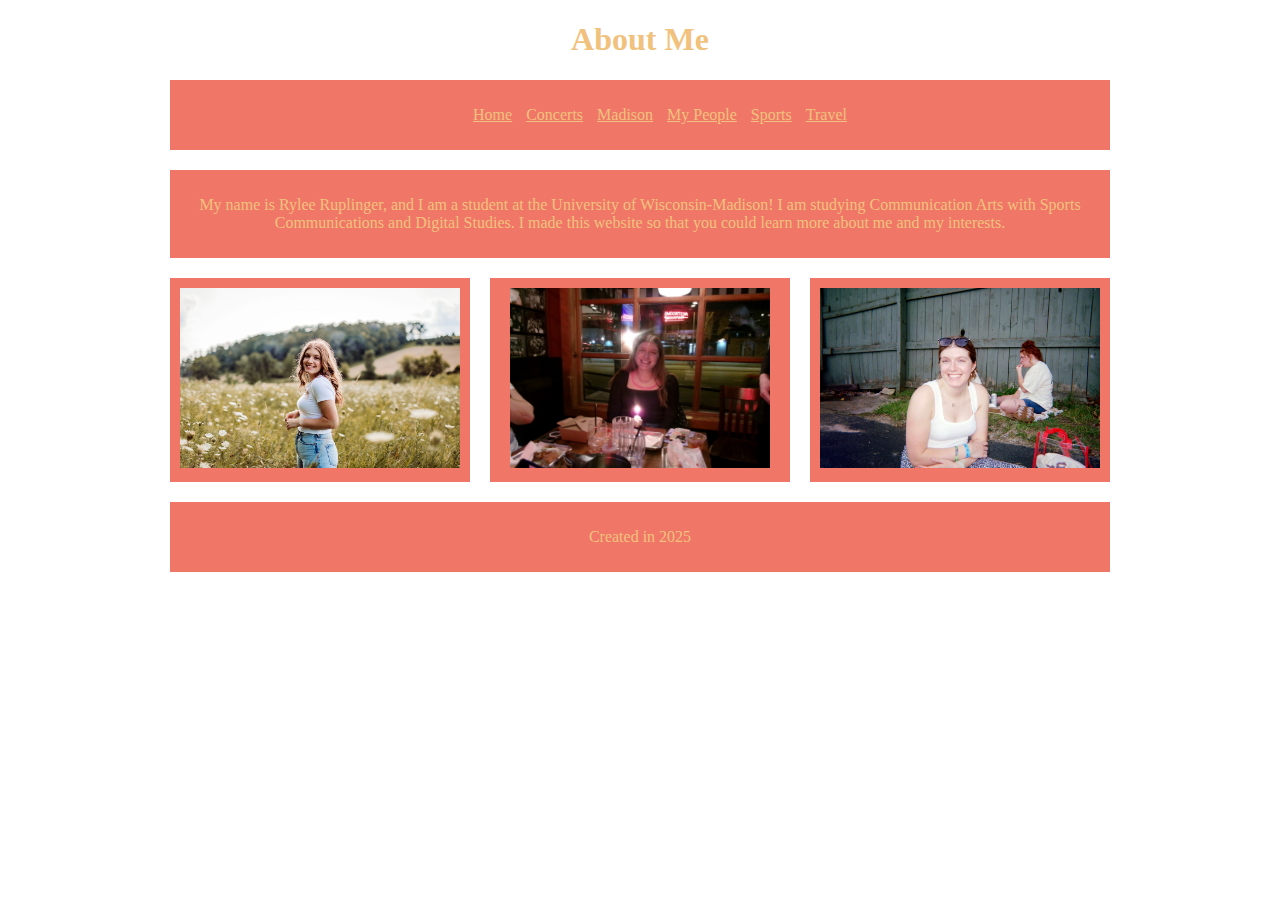
<file: index.html>
<!DOCTYPE html>
<html lang="en">
<meta charset="UTF-8">
<head> 
	<title>Rylee's Website</title>
	<link rel="stylesheet" type="text/css" href="stylesheet.css">
</head>

	<body>
		<header>
			<h1>About Me</h1> 
			<nav>
				<ul> 
					<li><a href="index.html">Home</a></li>
					<li><a href="concerts.html">Concerts</a></li>
					<li><a href="madison.html">Madison</a></li>
					<li><a href="mypeople.html">My People</a></li>
					<li><a href="sports.html">Sports</a></li>
					<li><a href="travel.html">Travel</a></li>
				</ul>
			</nav>
		</header>
		<section>
			<main>
				<p> My name is Rylee Ruplinger, and I am a student at the University of Wisconsin-Madison! I am studying Communication Arts with Sports Communications and Digital Studies. I made this website so that you could learn more about me and my interests.</p> 
			</main>

			<article>
				<img src="img_rylee.jpg" alt="Rylee's photo" width="280" height="180">
			</article>
		
			<article>
				<img src="img_rylee3.JPG" alt="Rylee3" width="260" height="180">
			</article>

			<article>
				<img src="img_rylee2.JPG" alt="Rylee2" width="280" height="180">
			</article>

		</section>

		<footer>
			<p>Created in 2025</p>
		</footer>
	</body>

</html>
</file>
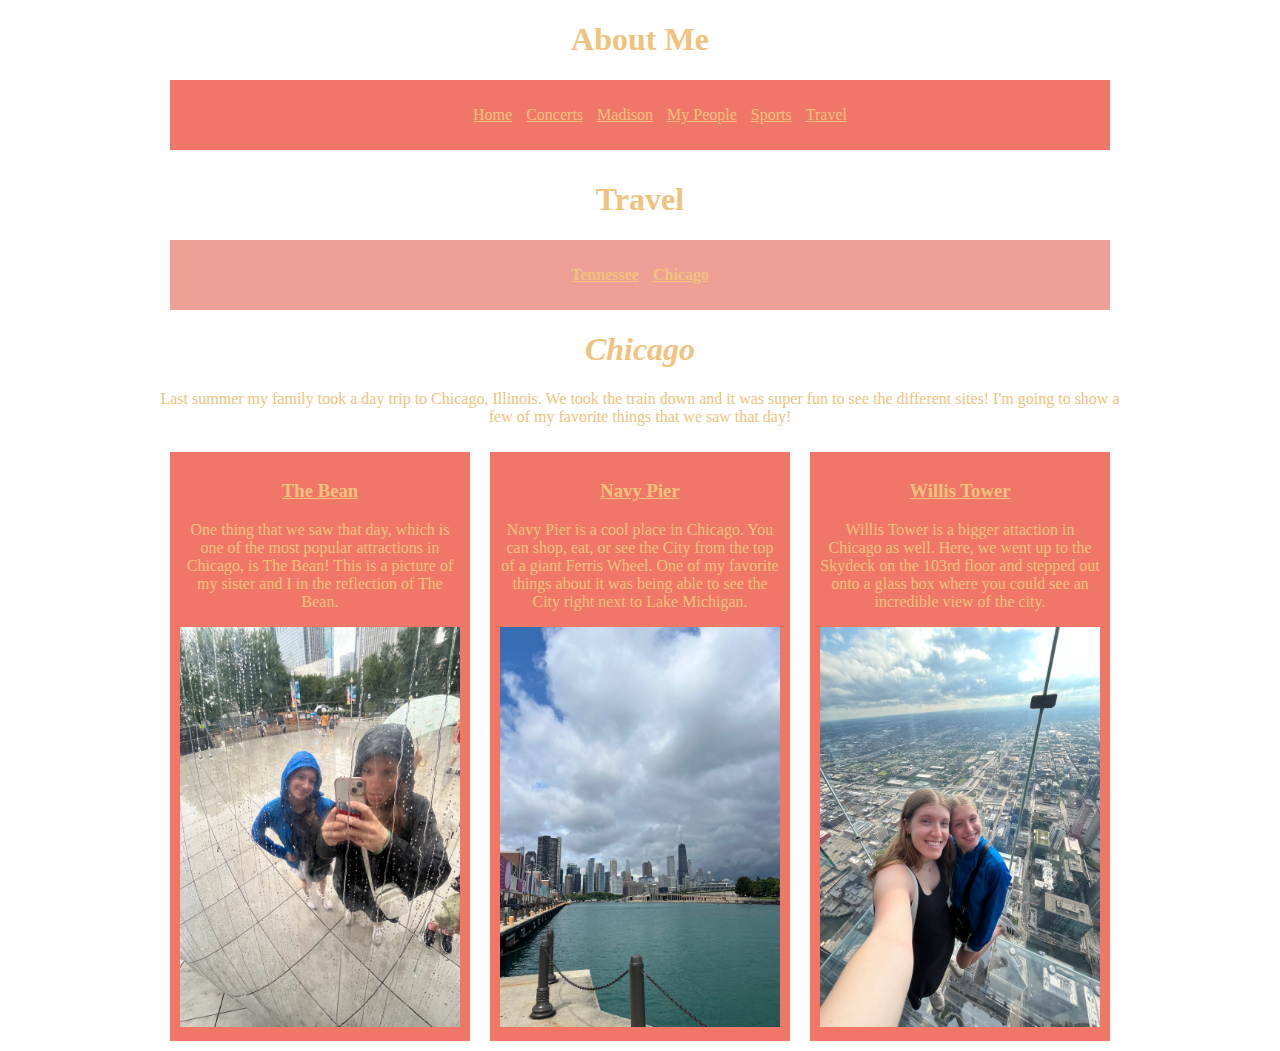
<file: chicago.html>
<!DOCTYPE html>
<html lang="en">
<meta charset="UTF-8">
<head> 
	<title>Rylee's Website</title>
	<link rel="stylesheet" type="text/css" href="stylesheet.css">
</head>

	<body>
		<header>
			<h1>About Me</h1> 
			<nav>
				<ul> 
					<li><a href="index.html">Home</a></li>
					<li><a href="concerts.html">Concerts</a></li>
					<li><a href="madison.html">Madison</a></li>
					<li><a href="mypeople.html">My People</a></li>
					<li><a href="sports.html">Sports</a></li>
					<li><a href="travel.html">Travel</a></li>
				</ul>
			</nav>
		</header>
		<section>
			<h1>Travel</h1>
			<footer class="mart4">
			<dl>
				<li><a href="tennessee.html"><b>Tennessee</b></a></li>
				<li><a href="chicago.html"><b>Chicago</b></a></li>
			</dl>
			</footer>
</head>

	<body>
		<h1><i>Chicago</i></h1>
		<p>Last summer my family took a day trip to Chicago, Illinois. We took the train down and it was super fun to see the different sites! I'm going to show a few of my favorite things that we saw that day!</p>

		<article>
			<h3><u>The Bean</u></h3>
			<p>One thing that we saw that day, which is one of the most popular attractions in Chicago, is The Bean! This is a picture of my sister and I in the reflection of The Bean.</p>
			<img src="img_chicago2.jpg" alt="chicagobean" width="280" height="400">
		</article>
			
		<article>
			<h3><u>Navy Pier</u></h3>
			<p>Navy Pier is a cool place in Chicago. You can shop, eat, or see the City from the top of a giant Ferris Wheel. One of my favorite things about it was being able to see the City right next to Lake Michigan.</p>
			<img src="img_chicago4.jpeg" alt="navypier" width="280" height="400">
		</article>

		<article>
			<h3><u>Willis Tower</u></h3>
			<p>Willis Tower is a bigger attaction in Chicago as well. Here, we went up to the Skydeck on the 103rd floor and stepped out onto a glass box where you could see an incredible view of the city.</p>
			<img src="img_chicago3.jpeg" alt="willistower" width="280" height="400">
		</article>
	</section>
	</body>
</html>
</file>
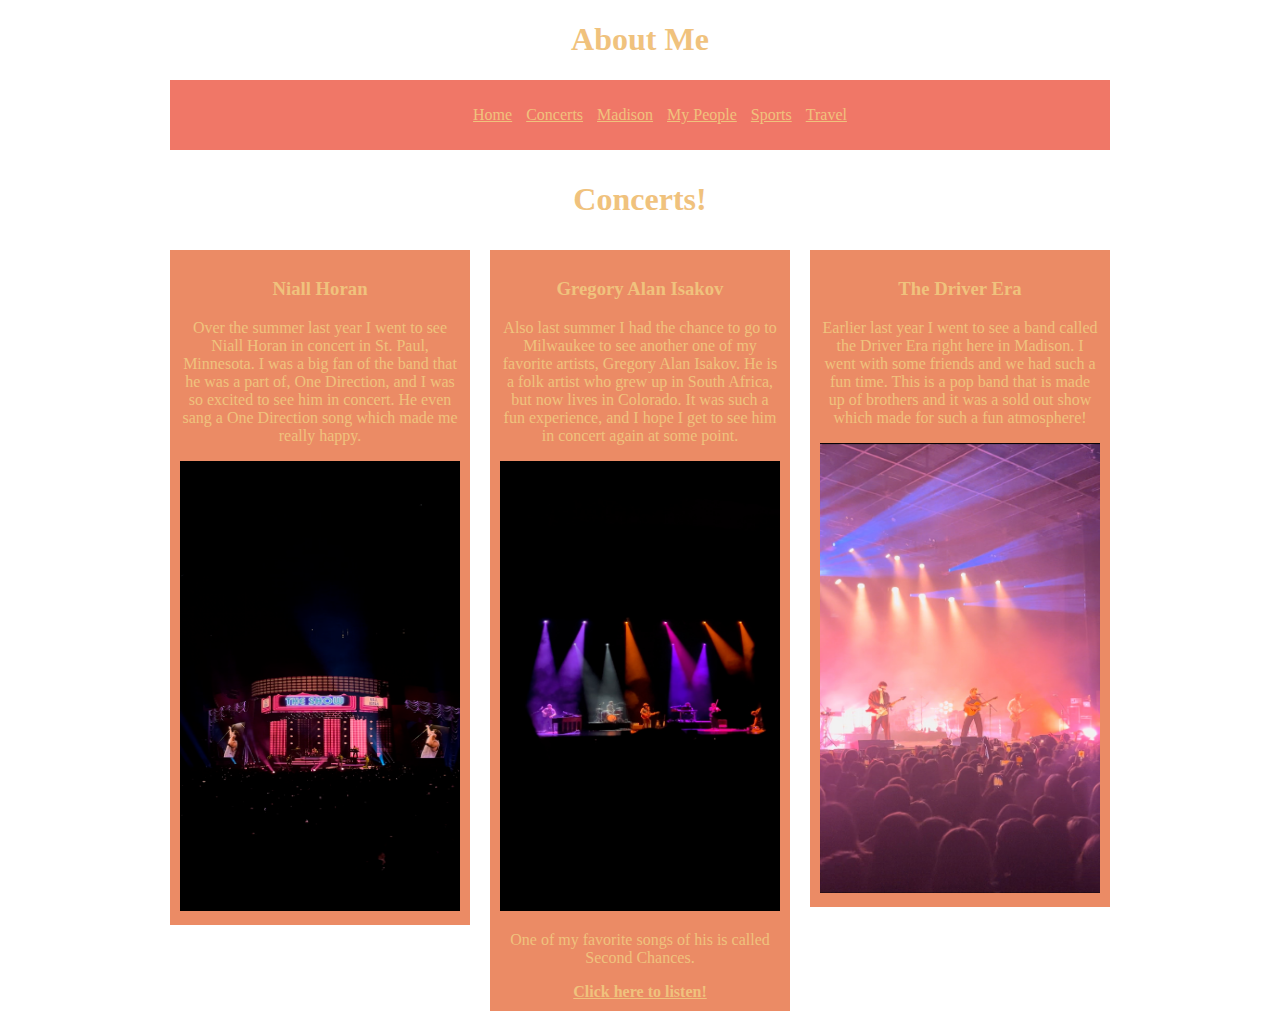
<file: concerts.html>
<!DOCTYPE html>
<html lang="en">
<meta charset="UTF-8">
<head> 
	<title>Rylee's website</title>
 	<link rel="stylesheet" type="text/css" href="stylesheet.css">
</head>
	<body>
		<header>
			<h1>About Me</h1> 
			<nav>
				<ul> 
					<li><a href="index.html">Home</a></li>
					<li><a href="concerts.html">Concerts</a></li>
					<li><a href="madison.html">Madison</a></li>
					<li><a href="mypeople.html">My People</a></li>
					<li><a href="sports.html">Sports</a></li>
					<li><a href="travel.html">Travel</a></li>
				</ul>
			</nav>
		</header>
<section>
			<h1>Concerts!</h1>

    <article class="mart1">
		<h3>Niall Horan</h3>
		<p>Over the summer last year I went to see Niall Horan in concert in St. Paul, Minnesota. I was a big fan of the band that he was a part of, One Direction, and I was so excited to see him in concert. He even sang a One Direction song which made me really happy.</p>

		<img src="img_niall1.png" alt="niall pic" width="280" height="450">
	</article>

	<article class="mart1">
		<h3>Gregory Alan Isakov</h3>
		<p>Also last summer I had the chance to go to Milwaukee to see another one of my favorite artists, Gregory Alan Isakov. He is a folk artist who grew up in South Africa, but now lives in Colorado. It was such a fun experience, and I hope I get to see him in concert again at some point.</p>

		<img src="img_gai.jpeg" alt="giapic" width="280" height="450">

		<p>One of my favorite songs of his is called Second Chances.</p>
		<a href= "https://youtu.be/makCY8JSqgE?si=MfXz_gSknq2ihCn1" target="_blank"><b>Click here to listen!</b></a> 
	</article>

	<article class="mart1">
		<h3>The Driver Era</h3>
		<p>Earlier last year I went to see a band called the Driver Era right here in Madison. I went with some friends and we had such a fun time. This is a pop band that is made up of brothers and it was a sold out show which made for such a fun atmosphere! </p>

		<img src="img_tde.jpeg" alt="tdepic" width="280" height="450">
		
	</article>

	</body>

</html>
</file>
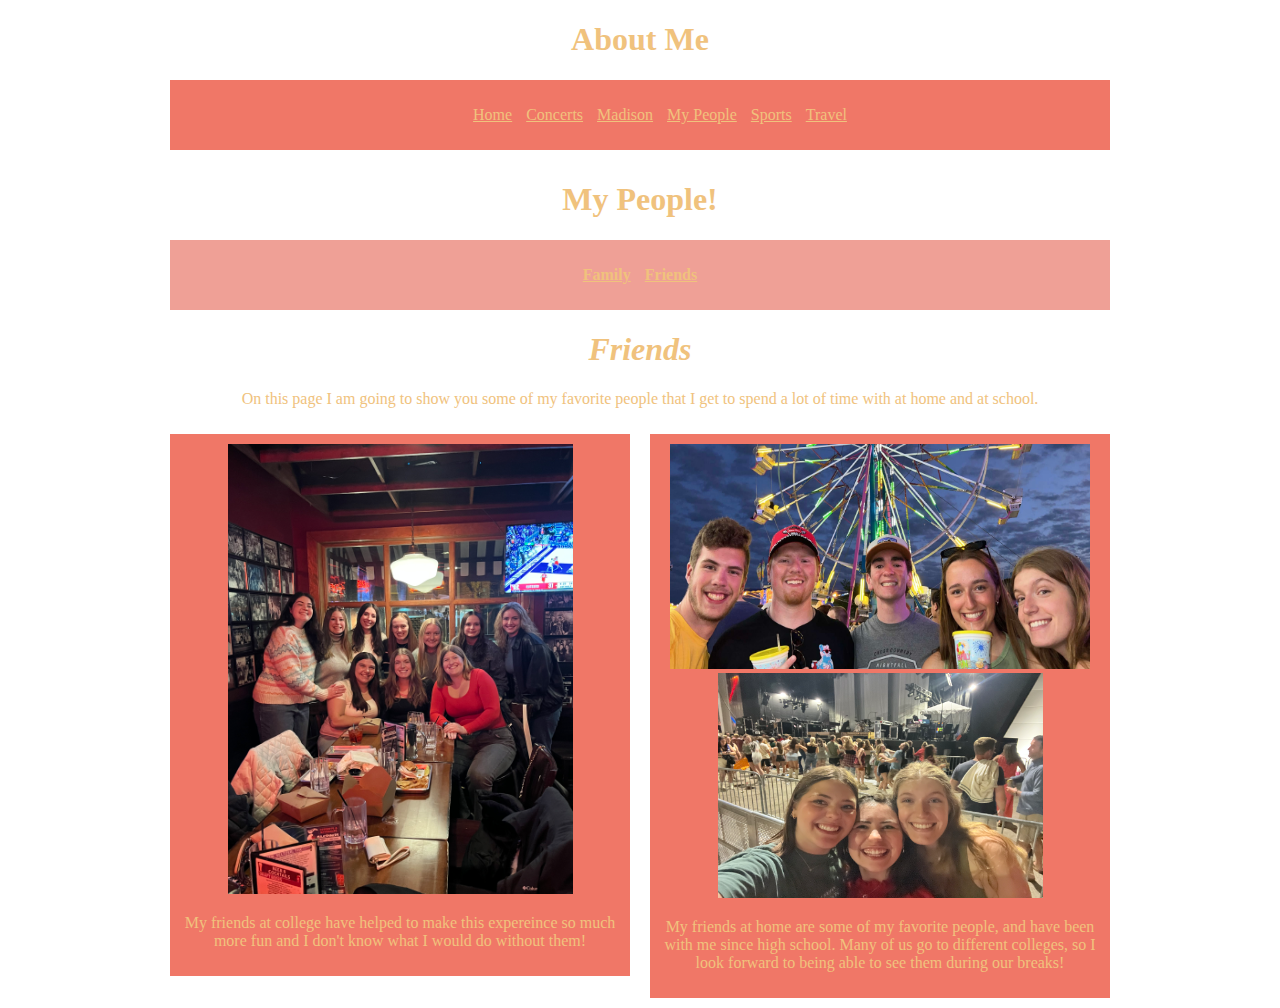
<file: friends.html>
<!DOCTYPE html>
<html lang="en">
<meta charset="UTF-8">
<head> 
	<title>Rylee's Website</title>
	<link rel="stylesheet" type="text/css" href="stylesheet.css">
</head>

	<body>
		<header>
			<h1>About Me</h1> 
			<nav>
				<ul> 
					<li><a href="index.html">Home</a></li>
					<li><a href="concerts.html">Concerts</a></li>
					<li><a href="madison.html">Madison</a></li>
					<li><a href="mypeople.html">My People</a></li>
					<li><a href="sports.html">Sports</a></li>
					<li><a href="travel.html">Travel</a></li>
				</ul>
			</nav>
		</header>
		<section>
			<h1>My People!</h1>
			<footer class="mart4">
			<dl>
				<li><a href="family.html"><b>Family</b></a></li>
				<li><a href="friends.html"><b>Friends</b></a></li>
			</dl>
			</footer>
</head>

	<body>
		<h1><i>Friends</i></h1>

		<p>On this page I am going to show you some of my favorite people that I get to spend a lot of time with at home and at school.</p>

		<article class="mart3">
			<img src="img_friends2.jpeg" alt="collegefriends" width="345" height="450">
			<p>My friends at college have helped to make this expereince so much more fun and I don't know what I would do without them!</p>
		</article>

		<article class="mart3">
			<img src="img_friends1.JPG" alt="homefriends1" width="420" height="225">
			<img src="img_friends3.jpeg" alt="homefriends2" width="325" height="225">
			<p>My friends at home are some of my favorite people, and have been with me since high school. Many of us go to different colleges, so I look forward to being able to see them during our breaks!</p>
		</article>

	</section>

	</body>

</html>
</file>
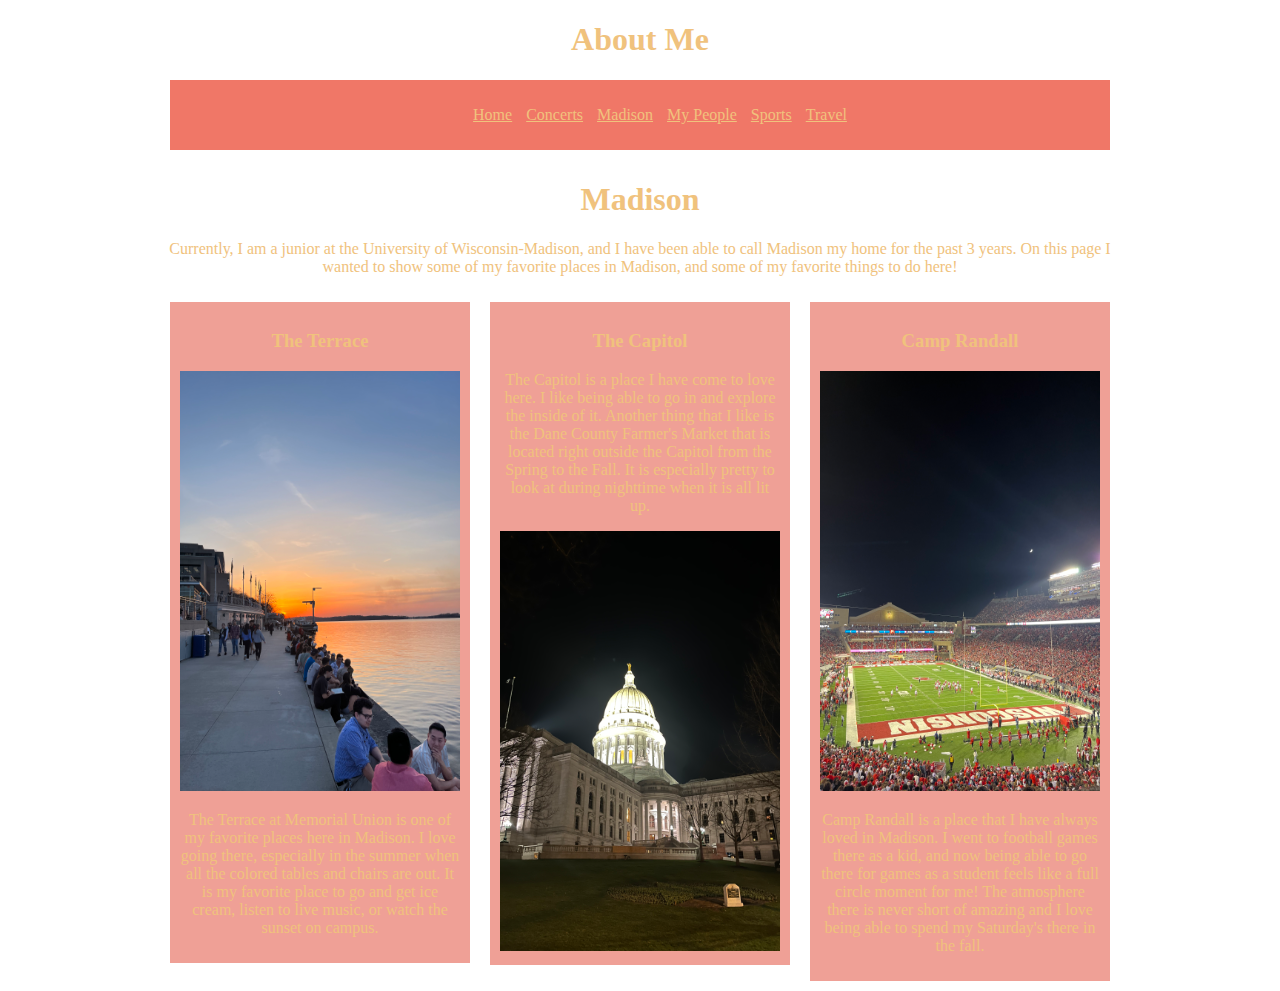
<file: madison.html>
<!DOCTYPE html>
<html lang="en">
<meta charset="UTF-8">
<head> 
	<title>Rylee's website</title>
 	<link rel="stylesheet" type="text/css" href="stylesheet.css">
</head>
	<body>
		<header>
			<h1>About Me</h1> 
			<nav>
				<ul> 
					<li><a href="index.html">Home</a></li>
					<li><a href="concerts.html">Concerts</a></li>
					<li><a href="madison.html">Madison</a></li>
					<li><a href="mypeople.html">My People</a></li>
					<li><a href="sports.html">Sports</a></li>
					<li><a href="travel.html">Travel</a></li>
				</ul>
			</nav>
		</header>
<section>
			<h1>Madison</h1>

				<p>Currently, I am a junior at the University of Wisconsin-Madison, and I have been able to call Madison my home for the past 3 years. On this page I wanted to show some of my favorite places in Madison, and some of my favorite things to do here!</p>
	<article class="mart2">
		<h3>The Terrace</h3>

		<img src="img_madison4.jpeg" alt="madison4" width="280" height="420">

		<p>The Terrace at Memorial Union is one of my favorite places here in Madison. I love going there, especially in the summer when all the colored tables and chairs are out. It is my favorite place to go and get ice cream, listen to live music, or watch the sunset on campus.</p>
	</article>

	<article class="mart2">
		<h3>The Capitol</h3>
		<p>The Capitol is a place I have come to love here. I like being able to go in and explore the inside of it. Another thing that I like is the Dane County Farmer's Market that is located right outside the Capitol from the Spring to the Fall. It is especially pretty to look at during nighttime when it is all lit up.</p>

		<img src="img_madison2.jpeg" alt="madison2" width="280" height="420">
	</article>

	<article class="mart2">
		<h3>Camp Randall</h3>
		
		<img src="img_madison3.jpeg" alt="madison3" width="280" height="420">

		<p>Camp Randall is a place that I have always loved in Madison. I went to football games there as a kid, and now being able to go there for games as a student feels like a full circle moment for me! The atmosphere there is never short of amazing and I love being able to spend my Saturday's there in the fall.</p>
	</article>


	</body>

</html>
</file>
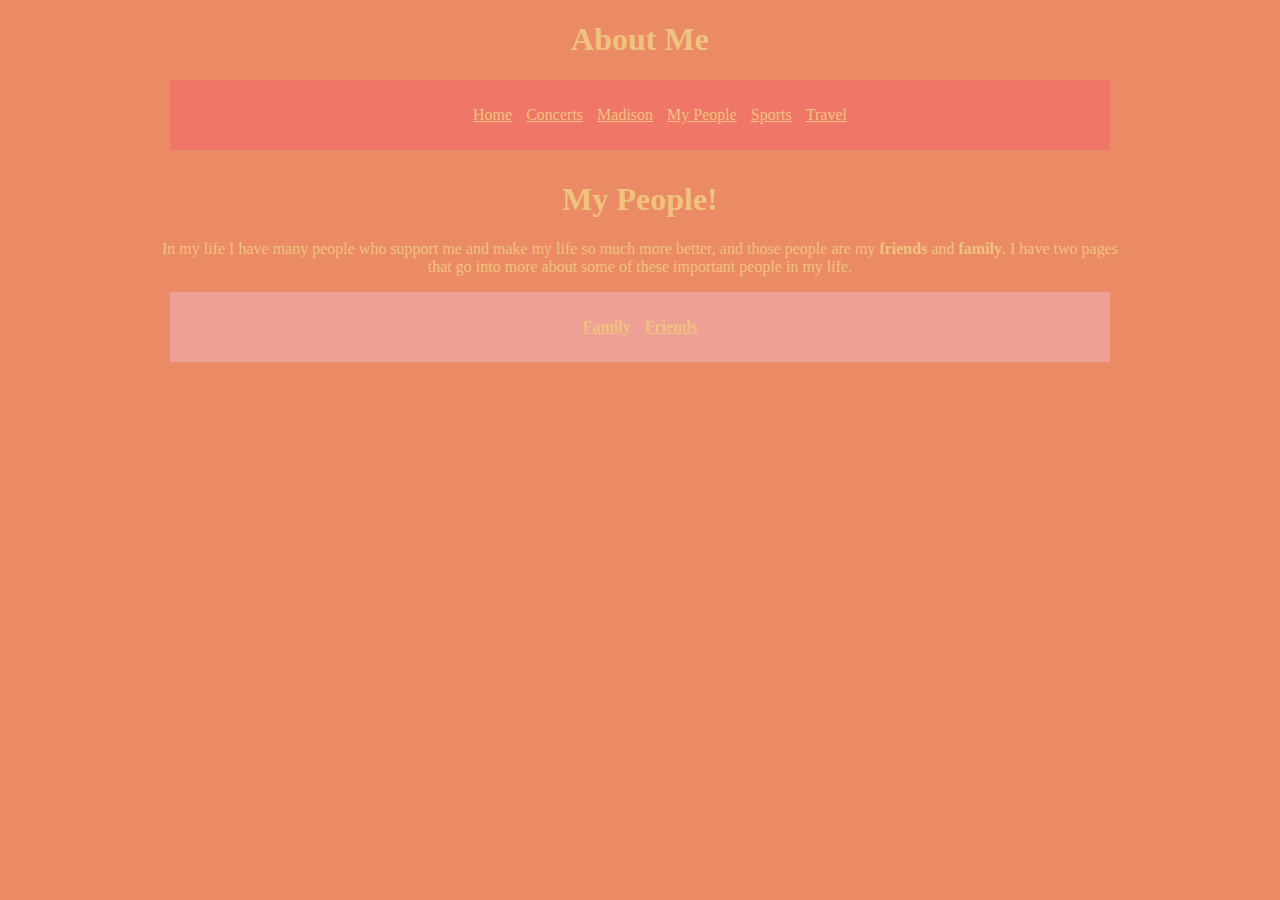
<file: mypeople.html>
<!DOCTYPE html>
<html lang="en">
<meta charset="UTF-8">
<head> 
	<title>Rylee's Website</title>
	<link rel="stylesheet" type="text/css" href="stylesheet.css">
</head>

	<body class="mart1">
		<header>
			<h1>About Me</h1> 
			<nav>
				<ul> 
					<li><a href="index.html">Home</a></li>
					<li><a href="concerts.html">Concerts</a></li>
					<li><a href="madison.html">Madison</a></li>
					<li><a href="mypeople.html">My People</a></li>
					<li><a href="sports.html">Sports</a></li>
					<li><a href="travel.html">Travel</a></li>
				</ul>
			</nav>
		</header>
		<section>
			<h1>My People!</h1>
				<p> In my life I have many people who support me and make my life so much more better, and those people are my <b>friends</b> and <b>family</b>. I have two pages that go into more about some of these important people in my life.</p> 

			<footer class="mart4">
			<dl>
				<li><a href="family.html"><b>Family</b></a></li>
				<li><a href="friends.html"><b>Friends</b></a></li>
			</dl>
			</footer>
		</section>

	</body>

</html>
</file>
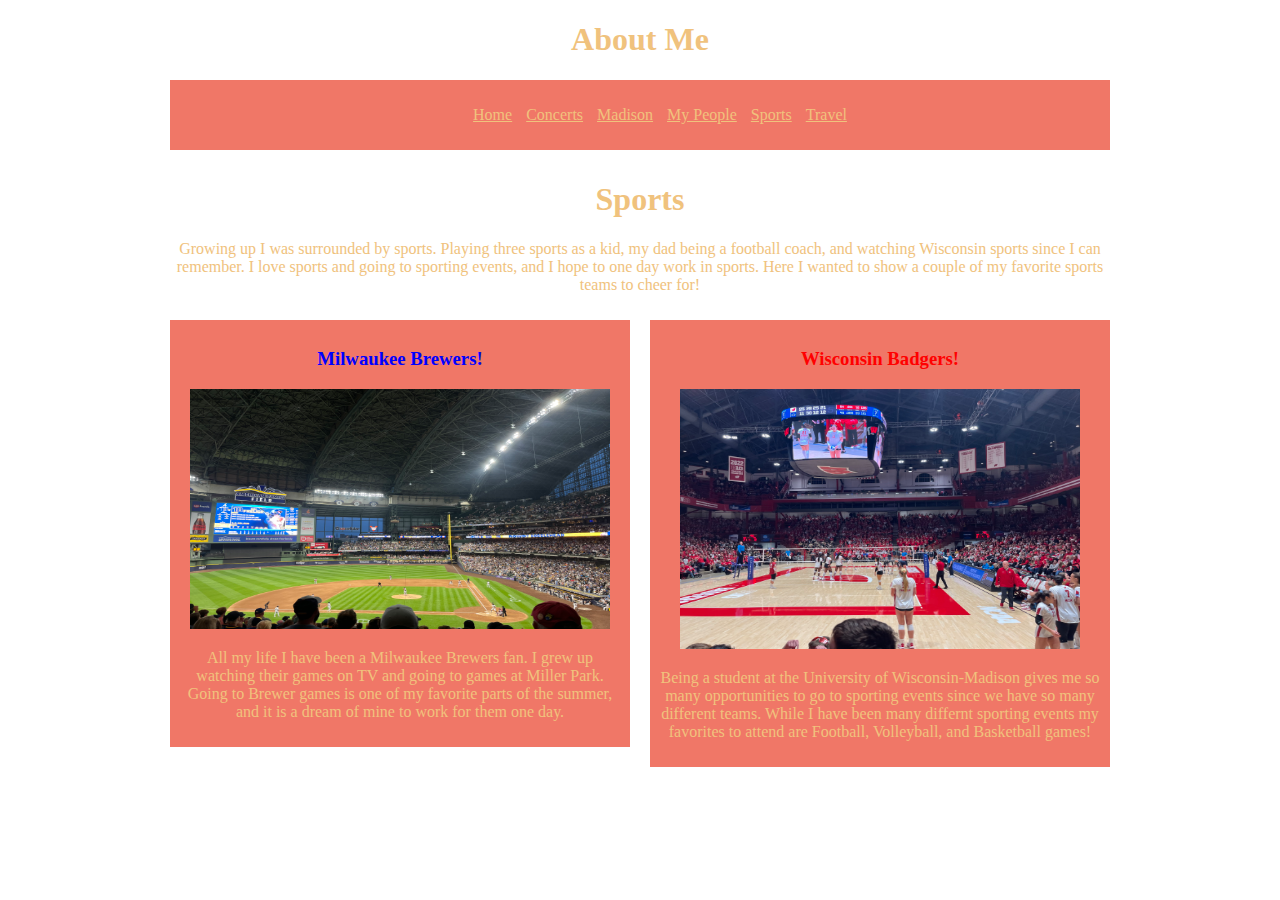
<file: sports.html>
<!DOCTYPE html>
<html lang="en">
<meta charset="UTF-8">
<head> 
	<title>Rylee's website</title>
 	<link rel="stylesheet" type="text/css" href="stylesheet.css">
</head>
	<body>
		<header>
			<h1>About Me</h1> 
			<nav>
				<ul> 
					<li><a href="index.html">Home</a></li>
					<li><a href="concerts.html">Concerts</a></li>
					<li><a href="madison.html">Madison</a></li>
					<li><a href="mypeople.html">My People</a></li>
					<li><a href="sports.html">Sports</a></li>
					<li><a href="travel.html">Travel</a></li>
				</ul>
			</nav>
		</header>
		<section>
			<h1>Sports</h1>
				<p>Growing up I was surrounded by sports. Playing three sports as a kid, my dad being a football coach, and watching Wisconsin sports since I can remember. I love sports and going to sporting events, and I hope to one day work in sports. Here I wanted to show a couple of my favorite sports teams to cheer for!</p>

		
	<article class= "mart3">
		<h3 style="color:blue;"> Milwaukee Brewers!</h3>
		<img src="img_sports1.jpeg" alt="Brewers 1" width="420" height="240">


		<p>All my life I have been a Milwaukee Brewers fan. I grew up watching their games on TV and going to games at Miller Park. Going to Brewer games is one of my favorite parts of the summer, and it is a dream of mine to work for them one day.</p>
	</article>

	<article class= "mart3">
		<h3 style="color:red;"> Wisconsin Badgers!</h3>
		<img src="img_sports2.jpeg" alt="volleyball1" width="400" height="260">

		<p>Being a student at the University of Wisconsin-Madison gives me so many opportunities to go to sporting events since we have so many different teams. While I have been many differnt sporting events my favorites to attend are Football, Volleyball, and Basketball games!</p>
	</article>
	</body>

</html>
</file>
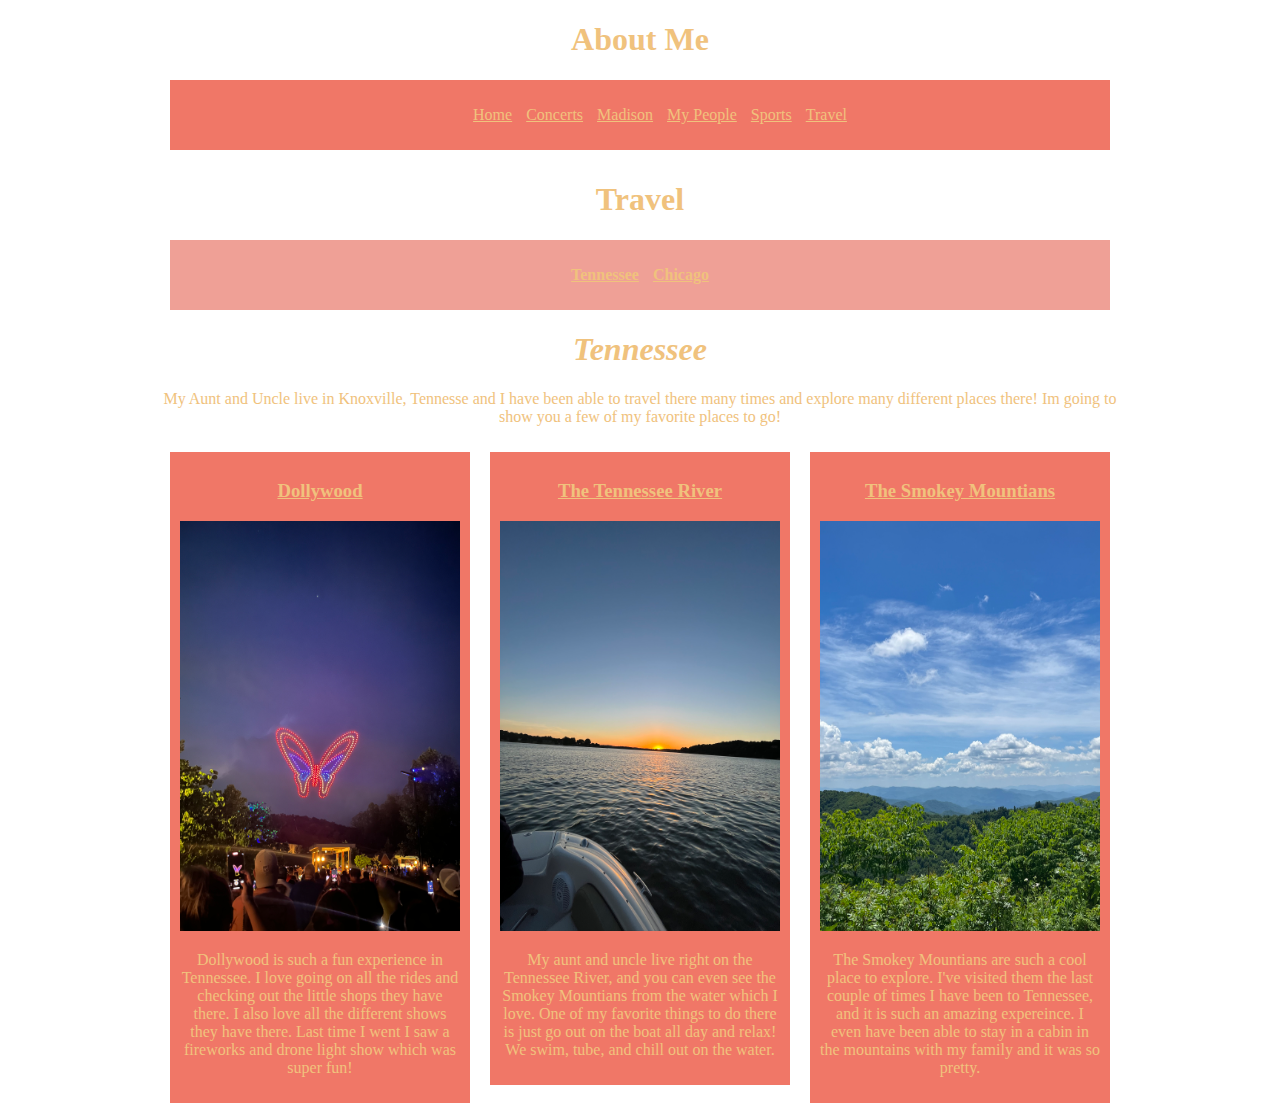
<file: tennessee.html>
<!DOCTYPE html>
<html lang="en">
<meta charset="UTF-8">
<head> 
	<title>Rylee's Website</title>
	<link rel="stylesheet" type="text/css" href="stylesheet.css">
</head>

	<body>
		<header>
			<h1>About Me</h1> 
			<nav>
				<ul> 
					<li><a href="index.html">Home</a></li>
					<li><a href="concerts.html">Concerts</a></li>
					<li><a href="madison.html">Madison</a></li>
					<li><a href="mypeople.html">My People</a></li>
					<li><a href="sports.html">Sports</a></li>
					<li><a href="travel.html">Travel</a></li>
				</ul>
			</nav>
		</header>
		<section>
			<h1>Travel</h1>
			<footer class="mart4">
			<dl>
				<li><a href="tennessee.html"><b>Tennessee</b></a></li>
				<li><a href="chicago.html"><b>Chicago</b></a></li>
			</dl>
			</footer>
</head>

	<body>
		<h1><i>Tennessee</i></h1>
		<p>My Aunt and Uncle live in Knoxville, Tennesse and I have been able to travel there many times and explore many different places there! Im going to show you a few of my favorite places to go!</p>

		<article>
			<h3><u>Dollywood</u></h3>
			<img src="img_tn3.jpeg" alt="dollywoodlights" width="280" height="410">
			<p>Dollywood is such a fun experience in Tennessee. I love going on all the rides and checking out the little shops they have there. I also love all the different shows they have there. Last time I went I saw a fireworks and drone light show which was super fun!</p>
		</article>

		<article>
			<h3><u>The Tennessee River</u></h3>
			<img src="img_tn2.jpeg" alt="boatonwater" width="280" height="410">
			<p>My aunt and uncle live right on the Tennessee River, and you can even see the Smokey Mountians from the water which I love. One of my favorite things to do there is just go out on the boat all day and relax! We swim, tube, and chill out on the water.</p>
		</article>

		<article>
			<h3><u>The Smokey Mountians</u></h3>
			<img src="img_tn1.jpeg" alt="smokeymountians" width="280" height="410">
			<p>The Smokey Mountians are such a cool place to explore. I've visited them the last couple of times I have been to Tennessee, and it is such an amazing expereince. I even have been able to stay in a cabin in the mountains with my family and it was so pretty.</p>
		</article>
	
	</section>

	</body>

</html>
</file>
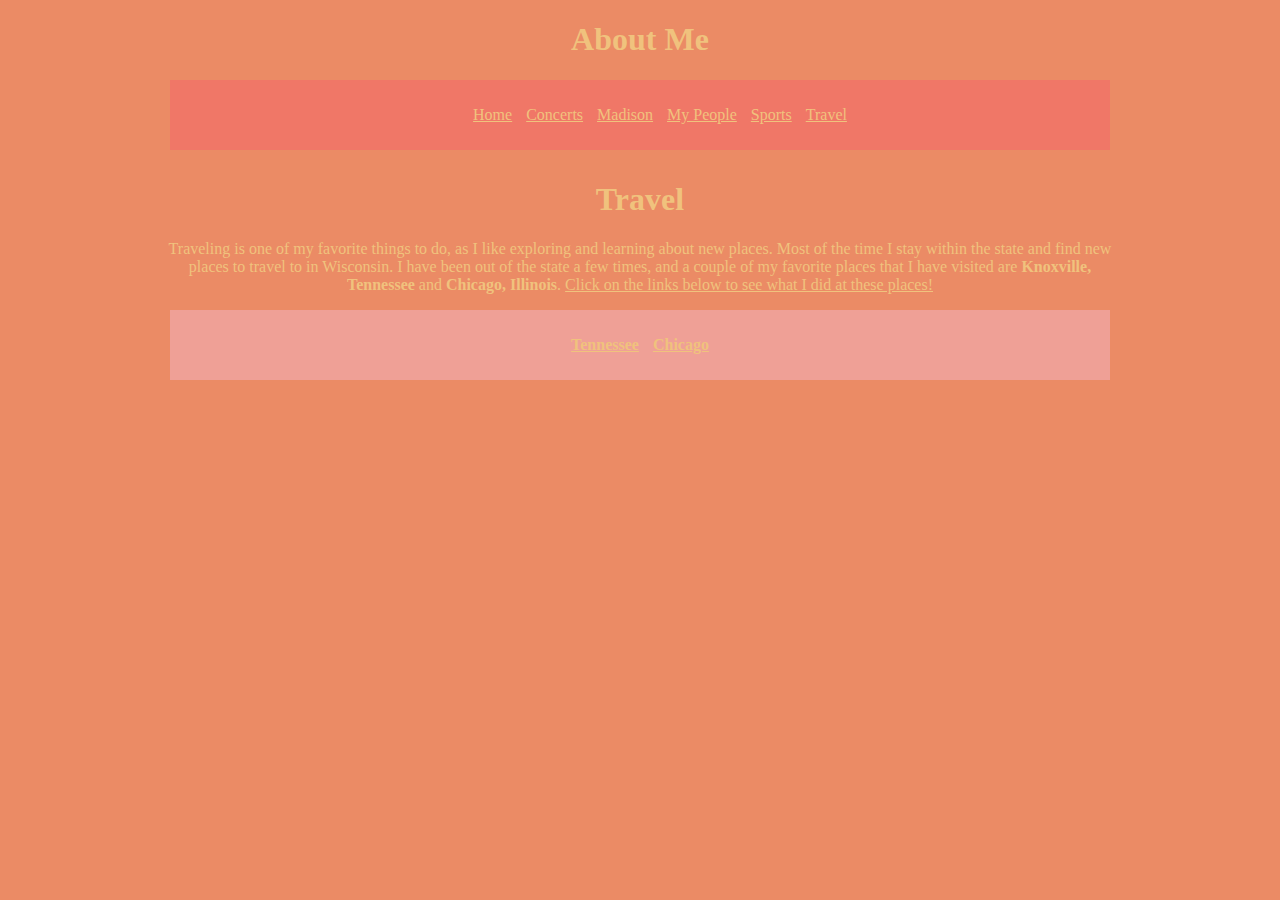
<file: travel.html>
<!DOCTYPE html>
<html lang="en">
<meta charset="UTF-8">
<head> 
	<title>Rylee's Website</title>
	<link rel="stylesheet" type="text/css" href="stylesheet.css">
</head>

	<body class="mart1">
		<header>
			<h1>About Me</h1> 
			<nav>
				<ul> 
					<li><a href="index.html">Home</a></li>
					<li><a href="concerts.html">Concerts</a></li>
					<li><a href="madison.html">Madison</a></li>
					<li><a href="mypeople.html">My People</a></li>
					<li><a href="sports.html">Sports</a></li>
					<li><a href="travel.html">Travel</a></li>
				</ul>
			</nav>
		</header>
<section>
			<h1>Travel</h1>
				<p>Traveling is one of my favorite things to do, as I like exploring and learning about new places. Most of the time I stay within the state and find new places to travel to in Wisconsin. I have been out of the state a few times, and a couple of my favorite places that I have visited are <b>Knoxville, Tennessee</b> and <b>Chicago, Illinois</b>. <u>Click on the links below to see what I did at these places!</u></p> 


</head>

	<body>
		<footer class="mart4">
		<dl>
			<li><a href="tennessee.html"><b>Tennessee</b></a></li>
			<li><a href="chicago.html"><b>Chicago</b></a></li>
		</dl>
		</footer>
	</section>
	</body>

</html>
</file>
<file: stylesheet.css>
/* You should edit the content below to fit your website */

* {
	font-family: Georgia, Verdana; sans-serif;
	color: #F0C27D;
	text-align: center;
}

body{
	width: 960px;
	margin: 0 auto;
}
nav {
	background-color: #F07767;
	padding: 10px;
	margin: 10px;	
}
li {
	display: inline;
	padding: 5px;
}
section{
	overflow: auto;
	height: 100%;
	margin: 0 auto;
}

main{
	background-color: #F07767;
	padding: 10px;
	margin: 10px;
}

article{
	background-color: #F07767;
	padding: 10px;
	margin: 10px;
	width: 280px;
	float: left;
}

.mart1{
	background-color: #EB8B65;
}

.mart2{
	background-color: #EFA096;
}

.mart3{
	width: 440px;
}

.mart4{
	background-color: #EFA096;
}

footer{
	background-color: #F07767;
	padding: 10px;
	margin: 10px;
}
</file>
